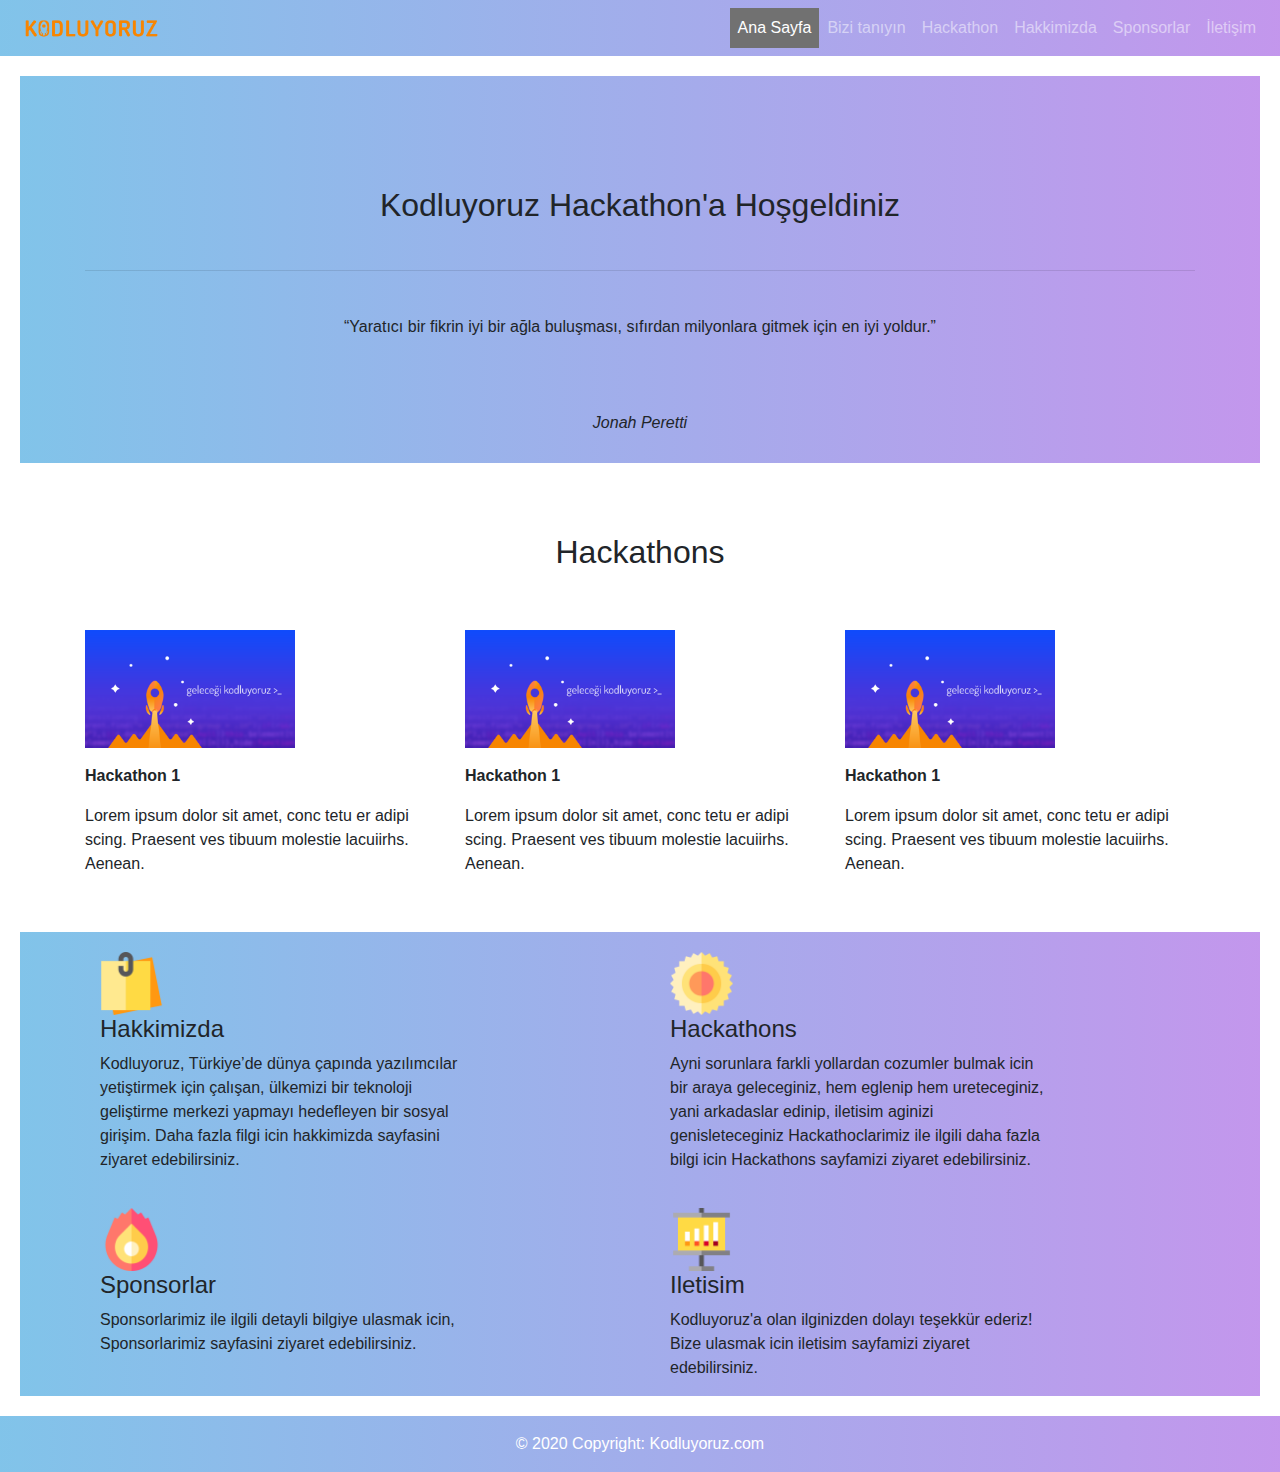
<file: Kappa/anasayfa.html>
<!DOCTYPE html>
<html lang="en">

<head>
    <meta charset="UTF-8">
    <meta name="viewport" content="width=device-width, initial-scale=1">

    <link rel="stylesheet" href="https://stackpath.bootstrapcdn.com/bootstrap/4.3.1/css/bootstrap.min.css"
        integrity="sha384-ggOyR0iXCbMQv3Xipma34MD+dH/1fQ784/j6cY/iJTQUOhcWr7x9JvoRxT2MZw1T" crossorigin="anonymous">
    <link rel="stylesheet" href="assets/css/style.css">
    <link rel="stylesheet" href="assets/css/index.css">
    <title>Anasayfa</title>

</head>

<body>

    <nav class="navbar navbar-expand-md navbar-dark headerBg">
        <a href="anasayfa.html">
            <img src="./assets/img/logo-one.png" class="img-fluid" style="width:150px" alt="Responsive image">
        </a>
        <button type="button" class="navbar-toggler" data-toggle="collapse" data-target="#navbarCollapse">
            <span class="navbar-toggler-icon"></span>
        </button>

        <div class="collapse navbar-collapse" id="navbarCollapse">
            <div class="navbar-nav ml-auto">
                <a href="anasayfa.html" class="nav-item nav-link active">Ana Sayfa</a>
                <a href="biziTaniyin.html" class="nav-item nav-link">Bizi tanıyın</a>
                <a href="hackathon.html" class="nav-item nav-link">Hackathon</a>
                <a href="hakkimizda.html" class="nav-item nav-link">Hakkimizda</a>
                <a href="sponsor.html" class="nav-item nav-link " >Sponsorlar</a>
                <a href="iletisim.html" class="nav-item nav-link " >İletişim</a>

            </div>

        </div>
    </nav>


    <section class="sectionBg">

        <div class="container text-center">
            <br>
            <h2>Kodluyoruz Hackathon'a Hoşgeldiniz</h2>
            <hr />
            <p>“Yaratıcı bir fikrin iyi bir ağla buluşması, sıfırdan milyonlara gitmek için en iyi yoldur.”</p>
            <p><em>Jonah Peretti</em></p>
        </div>
    </section>

    <section class="news-box">
        <div class="container"> 
            <div class="row">
       <div class="container text-center">
							<h2>Hackathons</h2>
						</div>
                <div class="col-lg-4 col-md-4 col-sm-12">
                    <div class="newsBox">
                        <div class="thumbnail">
                            <figure><img src="assets/img/first.png" class="img-style" alt=""></figure>
                            <div class="caption maxheight2">
                            <div class="box_inner">
                                        <div class="box">
                                            <p class="title"><strong>Hackathon 1</strong></p>
                                            <p>Lorem ipsum dolor sit amet, conc tetu er adipi scing. Praesent ves tibuum molestie lacuiirhs. Aenean.</p>
                                        </div>
                                       
                                </div>
                            </div>
                        </div>
                    </div>
                </div>
                <div class="col-lg-4 col-md-4 col-sm-12">
                    <div class="newsBox">
                        <div class="thumbnail">
                            <figure><img src="assets/img/first.png" class="img-style" alt=""></figure>
                            <div class="caption maxheight2">
                            <div class="box_inner">
                                        <div class="box">
                                            <p class="title"><strong>Hackathon 1</strong></p>
                                            <p>Lorem ipsum dolor sit amet, conc tetu er adipi scing. Praesent ves tibuum molestie lacuiirhs. Aenean.</p>
                                        </div>
                                        
                                </div>
                            </div>
                        </div>
                    </div>
                </div>
                <div class="col-lg-4 col-md-4 col-sm-12">
                    <div class="newsBox">
                        <div class="thumbnail">
                            <figure><img src="assets/img/first.png"  class="img-style"alt=""></figure>
                            <div class="caption maxheight2">
                           <div class="box_inner">
                                        <div class="box">
                                            <p class="title"><strong>Hackathon 1</strong></p>
                                            <p>Lorem ipsum dolor sit amet, conc tetu er adipi scing. Praesent ves tibuum molestie lacuiirhs. Aenean.</p>
                                        </div>
                                       
                                </div>
                            </div>
                        </div>
                    </div>
                </div>
            </div>
        </div>
    </section>



    <section class="features infoBg spacing">
        <div class="container">

            <div class="row">
                <div class="col-md-6">
                    <div class="featuresPro">
                        <div class="col-md-3 col-sm-3 col-xs-3 text-left">
                            <img src="./assets/img/notes.png" class="img-style">
                        </div>
                        <div class="col-md-9 col-sm-9 col-xs-9">
                            <!--features 1-->
                            <h4>Hakkimizda</h4>
                            <p>Kodluyoruz, Türkiye’de dünya çapında yazılımcılar yetiştirmek için çalışan, ülkemizi bir
                                teknoloji geliştirme merkezi yapmayı hedefleyen bir sosyal girişim.
                                Daha fazla filgi icin hakkimizda sayfasini ziyaret edebilirsiniz.
                            </p>
                            <!--features 1 end-->
                        </div>
                    </div>
                    <div class="featuresPro">
                        <div class="col-md-3 col-sm-3 col-xs-3 text-left"><img src="./assets/img/heat.png"
                                class="img-style"></div>
                        <div class="col-md-9 col-sm-9 col-xs-9">
                            <!--features 2-->
                            <h4>Sponsorlar</h4>
                            <p>Sponsorlarimiz ile ilgili detayli bilgiye ulasmak icin, Sponsorlarimiz sayfasini ziyaret
                                edebilirsiniz.</p>
                            <!--features 2 end-->
                        </div>
                    </div>
                </div>
                <div class="col-md-6">
                    <div class="featuresPro">
                        <div class="col-md-3 col-sm-3 col-xs-3 text-left"><img src="./assets/img/sun.png"
                                class="img-style"></div>
                        <div class="col-md-9 col-sm-9 col-xs-9">
                            <!--features 3-->
                            <h4>Hackathons</h4>
                            <p>Ayni sorunlara farkli yollardan cozumler bulmak icin bir araya geleceginiz, hem eglenip
                                hem ureteceginiz, yani arkadaslar edinip, iletisim aginizi genisleteceginiz
                                Hackathoclarimiz ile ilgili daha fazla bilgi icin
                                Hackathons sayfamizi ziyaret edebilirsiniz.
                            </p>
                            <!--features 3 end-->
                        </div>
                    </div>
                    <div class="featuresPro">
                        <div class="col-md-3 col-sm-3 col-xs-3 text-left"><img src="./assets/img/screen.png"
                                class="img-style"></div>
                        <div class="col-md-9 col-sm-9 col-xs-9">
                            <!--features 4-->
                            <h4>Iletisim</h4>
                            <p>Kodluyoruz'a olan ilginizden dolayı teşekkür ederiz! Bize ulasmak icin iletisim sayfamizi
                                ziyaret edebilirsiniz.</p>
                            <!--features 4 end-->
                        </div>
                    </div>
                </div>
            </div>
        </div>

    </section>

    <!--Scripts-->
    <script src="http://ajax.googleapis.com/ajax/libs/jquery/1.10.2/jquery.min.js"></script>
    <script src="http://netdna.bootstrapcdn.com/bootstrap/3.0.0/js/bootstrap.min.js"></script>


</body>

<div class="text-center p-3 headerBg">
     
    <a class="text-white"> © 2020 Copyright: Kodluyoruz.com</a>
  </div>

</html>
</file>
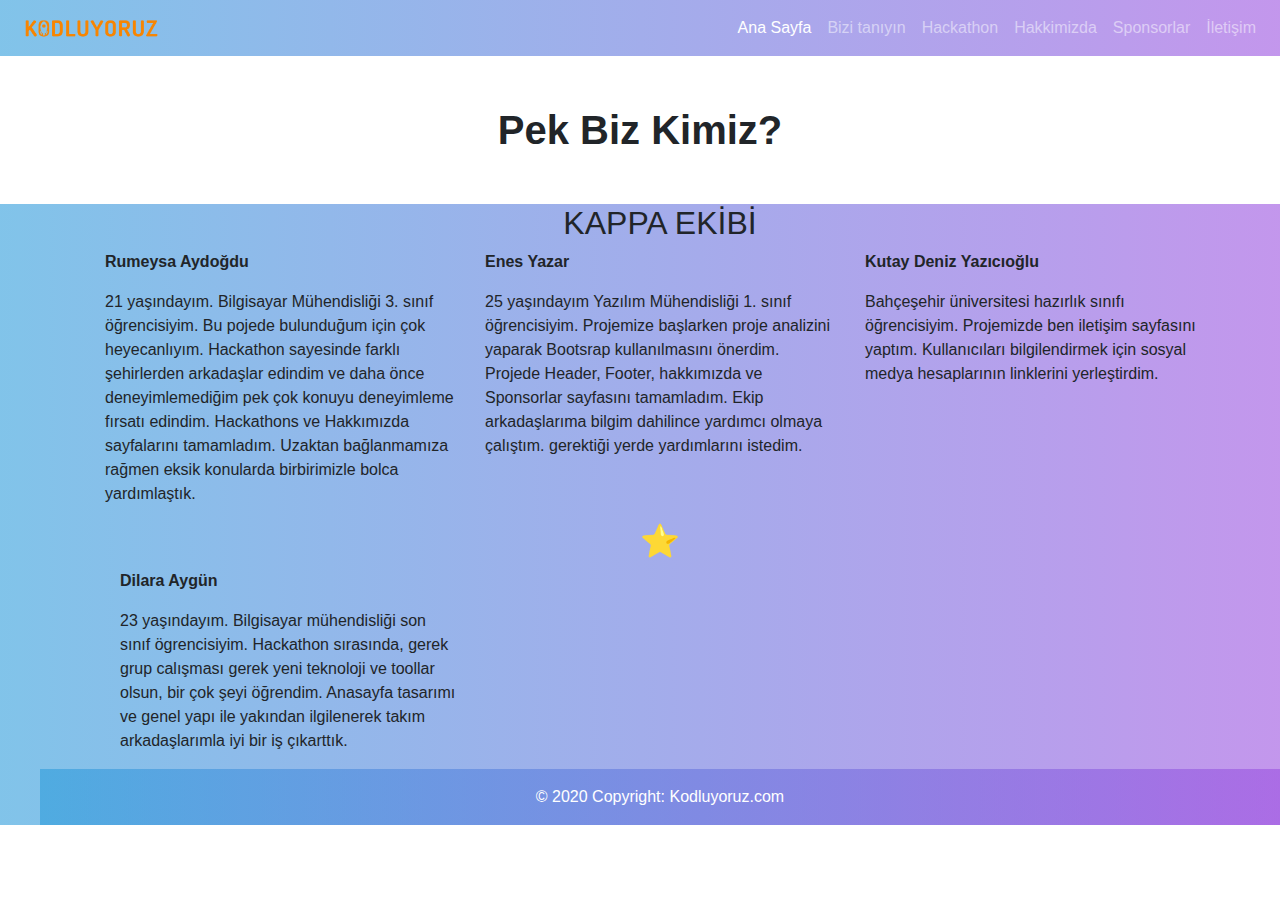
<file: Kappa/biziTaniyin.html>
<!DOCTYPE html>
<html lang="en">
    <head>
        <meta charset="UTF-8">
        <meta name="viewport" content="width=device-width, initial-scale=1">

        <link rel="stylesheet" href="https://stackpath.bootstrapcdn.com/bootstrap/4.3.1/css/bootstrap.min.css" integrity="sha384-ggOyR0iXCbMQv3Xipma34MD+dH/1fQ784/j6cY/iJTQUOhcWr7x9JvoRxT2MZw1T" crossorigin="anonymous">
        <link rel="stylesheet" href="assets/css/style.css">
        <title>Anasayfa</title>
        <style>

h1{
          font-weight: bold;
          text-align: center;
          margin-bottom: 50px;
          margin-top: 50px;
          }

.sss{
    background: linear-gradient(90deg,rgba(45,156,219,.6),rgba(155,81,224,.6));
}

        </style>
    </head>
    <body>
        
        <nav class="navbar navbar-expand-md navbar-dark headerBg">
            <a href="anasayfa.html">
            <img src="./assets/img/logo-one.png" class="img-fluid" style="width:150px" alt="Responsive image" >
        </a>
            <button type="button" class="navbar-toggler" data-toggle="collapse" data-target="#navbarCollapse">
                <span class="navbar-toggler-icon"></span>
            </button>
        
            <div class="collapse navbar-collapse" id="navbarCollapse">
                <div class="navbar-nav ml-auto">
                    <a href="anasayfa.html" class="nav-item nav-link active">Ana Sayfa</a>
                    <a href="biziTaniyin.html" class="nav-item nav-link">Bizi tanıyın</a>
                    <a href="hackathon.html" class="nav-item nav-link">Hackathon</a>
                    <a href="hakkimizda.html" class="nav-item nav-link">Hakkimizda</a>
                    <a href="sponsor.html" class="nav-item nav-link " >Sponsorlar</a>
                    <a href="iletisim.html" class="nav-item nav-link " >İletişim</a>
                    
                </div>
                
            </div>
        </nav>	
        <div>
            <h1>Pek Biz Kimiz?</h1>
            <ul class="sss">
                
            <div class="bilgi">
                <section class="news-box">
                    <div class="container"> 
                        <div class="row">
                   <div class="container text-center">
                                        <h2>KAPPA EKİBİ</h2>
                                    </div>
                            <div class="col-lg-4 col-md-4 col-sm-12">
                                <div class="newsBox">
                                    <div class="thumbnail">
                                        <div class="caption maxheight2">
                                        <div class="box_inner">
                                                    <div class="box">
                                                        <p class="title"><strong>Rumeysa Aydoğdu</strong></p>
                                                        <p>21 yaşındayım. Bilgisayar Mühendisliği 3. sınıf öğrencisiyim. Bu pojede bulunduğum için çok heyecanlıyım. Hackathon sayesinde farklı şehirlerden arkadaşlar edindim ve daha önce deneyimlemediğim pek çok konuyu deneyimleme fırsatı edindim. Hackathons ve Hakkımızda sayfalarını tamamladım. Uzaktan bağlanmamıza rağmen eksik konularda birbirimizle bolca yardımlaştık. </p>
                                                    </div>
                                                   
                                            </div>
                                        </div>
                                    </div>
                                </div>
                            </div>

                            <div class="col-lg-4 col-md-4 col-sm-12">
                                <div class="newsBox">
                                    <div class="thumbnail">
                                        <div class="caption maxheight2">
                                        <div class="box_inner">
                                                    <div class="box">
                                                        <p class="title"><strong>Enes Yazar</strong></p>
                                                        <p>25 yaşındayım  Yazılım Mühendisliği 1. sınıf öğrencisiyim. Projemize başlarken proje analizini yaparak Bootsrap kullanılmasını önerdim. Projede Header, Footer, hakkımızda ve Sponsorlar sayfasını tamamladım. Ekip arkadaşlarıma bilgim dahilince yardımcı olmaya çalıştım. gerektiği yerde yardımlarını istedim.</p>
                                                        </div>
                                                    </div>
                                                </div>
                                            </div>
                                        </div>
                                    </div>

                            <div class="col-lg-4 col-md-4 col-sm-12">
                                <div class="newsBox">
                                    <div class="thumbnail">
                                        <div class="caption maxheight2">
                                        <div class="box_inner">
                                                    <div class="box">
                                                        <p class="title"><strong>Kutay Deniz Yazıcıoğlu</strong></p>
                                                        <p>Bahçeşehir üniversitesi hazırlık sınıfı öğrencisiyim. Projemizde ben iletişim sayfasını yaptım. Kullanıcıları bilgilendirmek için sosyal medya hesaplarının linklerini yerleştirdim.</p>
                                                    </div>    
                                            </div>
                                        </div>
                                    </div>
                                </div>



                            </div>
                        </div>
                    </div>
                </section>

                <section class="news-box">
                    <div class="container"> 
                        <div class="row">
                   <div class="container text-center">
                                        <h2>⭐</h2>
                                    </div>
 

                            </div>
                            <div class="col-lg-4 col-md-4 col-sm-12">
                                <div class="newsBox">
                                    <div class="thumbnail">

                                        <div class="caption maxheight2">
                                        <div class="box_inner">
                                                    <div class="box">
                                                        <p class="title"><strong>Dilara Aygün</strong></p>
                                                    <p>23 yaşındayım. Bilgisayar mühendisliği son sınıf ögrencisiyim. Hackathon sırasında, gerek grup calışması gerek yeni teknoloji ve toollar olsun, bir çok şeyi öğrendim. Anasayfa tasarımı ve genel yapı ile yakından ilgilenerek takım arkadaşlarımla iyi bir iş çıkarttık.</p>
                                                    </div>
                                                    
                                            </div>
                                        </div>
                                    </div>
                                </div>
                            </div>

                        </div>
                    </div>
                </section>

            

        <script src="http://ajax.googleapis.com/ajax/libs/jquery/1.10.2/jquery.min.js"></script>
        <script src="http://netdna.bootstrapcdn.com/bootstrap/3.0.0/js/bootstrap.min.js"></script>

    </body>

    <div class="text-center p-3 headerBg">
     
        <a class="text-white"> © 2020 Copyright: Kodluyoruz.com</a>
      </div>
</html>
</file>
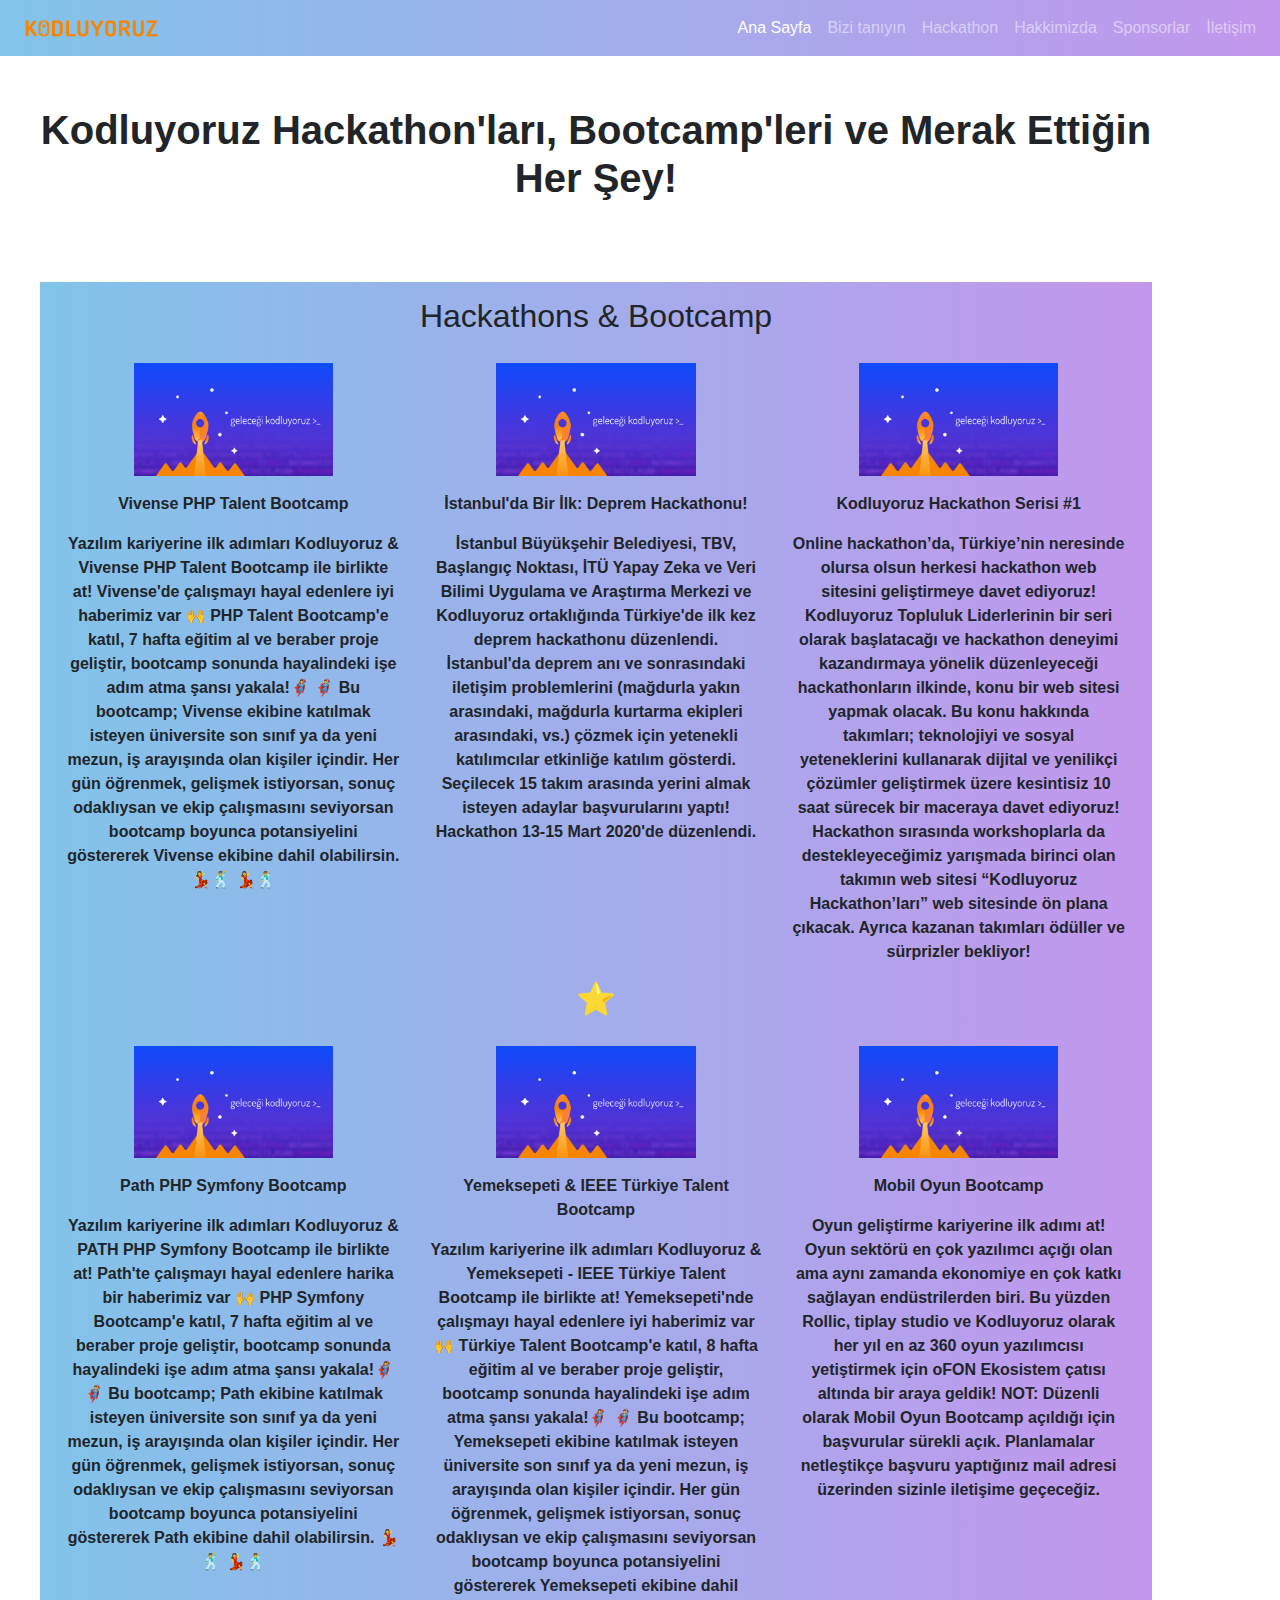
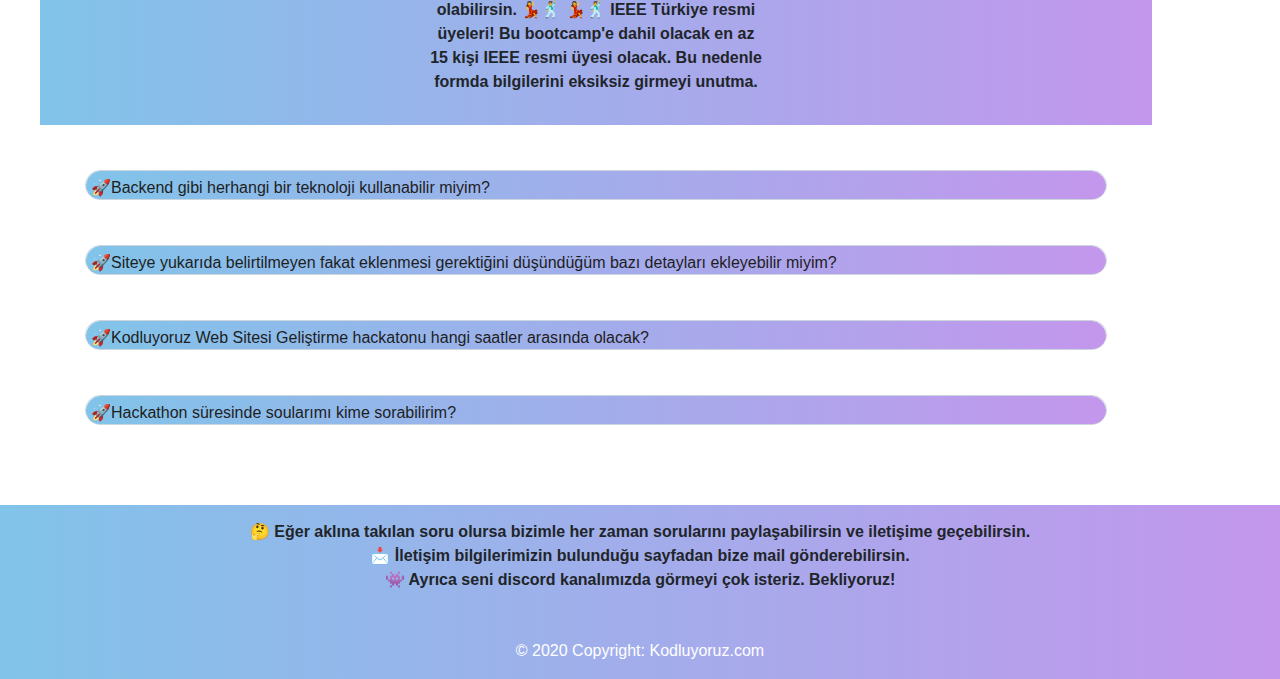
<file: Kappa/hackathon.html>
<!DOCTYPE html>
<html lang="en">
    <head>
        <meta charset="UTF-8">
        <meta name="viewport" content="width=device-width, initial-scale=1">

        <link rel="stylesheet" href="https://stackpath.bootstrapcdn.com/bootstrap/4.3.1/css/bootstrap.min.css" integrity="sha384-ggOyR0iXCbMQv3Xipma34MD+dH/1fQ784/j6cY/iJTQUOhcWr7x9JvoRxT2MZw1T" crossorigin="anonymous">
        <link rel="stylesheet" href="assets/css/style.css">
        <title>Anasayfa</title>

        <style>
            h1{
            font-weight: bold;
            text-align: center;
            margin-bottom: 50px;
            margin-top: 50px;
            }
            ul.sss{
            width:90%;  
            }
           
            ul.sss li {
            height: 30px;
            overflow: hidden;
            margin: 45px;
            border: 1px solid #ccd6dc;
            transition: height ease-in-out 600ms;
            list-style-type: none;
            border-radius: 20px;
            } 
            ul.sss a {
            display: block;
            height: 40px;
            padding:5px 5px 0 5px;  
            font-size:100%;
            color: #1e1e1e;
            text-decoration: none;
            background: linear-gradient(90deg,rgba(45,156,219,.6),rgba(155,81,224,.6));
            border-radius: 15px;
            }
            ul.sss li:hover {
               height:150px;
            }
      
           ul.sss li:hover a {
              font-weight: bold;
              color:black;
           }
            .bilgi{
               font-weight: bold;
               padding: 15px 12px;
               text-align: center;
               margin-top: 80px;
               background: linear-gradient(90deg,rgba(45,156,219,.6),rgba(155,81,224,.6));
           }
      
         </style>
    </head>
    <body>
        
        <nav class="navbar navbar-expand-md navbar-dark headerBg">
            <a href="anasayfa.html">
            <img src="./assets/img/logo-one.png" class="img-fluid" style="width:150px" alt="Responsive image" >
        </a>
            <button type="button" class="navbar-toggler" data-toggle="collapse" data-target="#navbarCollapse">
                <span class="navbar-toggler-icon"></span>
            </button>
        
            <div class="collapse navbar-collapse" id="navbarCollapse">
                <div class="navbar-nav ml-auto">
                    <a href="anasayfa.html" class="nav-item nav-link active">Ana Sayfa</a>
                    <a href="biziTaniyin.html" class="nav-item nav-link">Bizi tanıyın</a>
                    <a href="hackathon.html" class="nav-item nav-link">Hackathon</a>
                    <a href="hakkimizda.html" class="nav-item nav-link">Hakkimizda</a>
                    <a href="sponsor.html" class="nav-item nav-link " >Sponsorlar</a>
                    <a href="iletisim.html" class="nav-item nav-link " >İletişim</a>
                </div>
                
            </div>
        </nav>	
        <div>
            <ul class="sss">
                <h1>Kodluyoruz Hackathon'ları, Bootcamp'leri ve Merak Ettiğin Her Şey!</h1>
            <div class="bilgi">
                <section class="news-box">
                    <div class="container"> 
                        <div class="row">
                   <div class="container text-center">
                                        <h2>Hackathons & Bootcamp</h2>
                                    </div>
                            <div class="col-lg-4 col-md-4 col-sm-12">
                                <div class="newsBox">
                                    <div class="thumbnail">
                                        <figure><img src="assets/img/first.png" class="img-style" alt=""></figure>
                                        <div class="caption maxheight2">
                                        <div class="box_inner">
                                                    <div class="box">
                                                        <p class="title"><strong>Vivense PHP Talent Bootcamp</strong></p>
                                                        <p>Yazılım kariyerine ilk adımları Kodluyoruz & Vivense PHP Talent Bootcamp ile birlikte at!

                                                            Vivense'de çalışmayı hayal edenlere iyi haberimiz var 🙌 PHP Talent Bootcamp'e katıl, 7 hafta eğitim al ve beraber proje geliştir, bootcamp sonunda hayalindeki işe adım atma şansı yakala!🦸‍♀️ 🦸‍♂️
                                                            
                                                            Bu bootcamp; Vivense ekibine katılmak isteyen üniversite son sınıf ya da yeni mezun, iş arayışında olan kişiler içindir. Her gün öğrenmek, gelişmek istiyorsan, sonuç odaklıysan ve ekip çalışmasını seviyorsan bootcamp boyunca potansiyelini göstererek Vivense ekibine dahil olabilirsin. 💃🕺 💃🕺</p>
                                                    </div>
                                                   
                                            </div>
                                        </div>
                                    </div>
                                </div>
                            </div>
                            <div class="col-lg-4 col-md-4 col-sm-12">
                                <div class="newsBox">
                                    <div class="thumbnail">
                                        <figure><img src=assets/img/first.png class="img-style" alt=""></figure>
                                        <div class="caption maxheight2">
                                        <div class="box_inner">
                                                    <div class="box">
                                                        <p class="title"><strong>İstanbul'da Bir İlk: Deprem Hackathonu!</strong></p>
                                                        <p>İstanbul Büyükşehir Belediyesi, TBV, Başlangıç Noktası, İTÜ Yapay Zeka ve Veri Bilimi Uygulama ve Araştırma Merkezi ve Kodluyoruz ortaklığında Türkiye'de ilk kez deprem hackathonu düzenlendi. İstanbul'da deprem anı ve sonrasındaki iletişim problemlerini (mağdurla yakın arasındaki, mağdurla kurtarma ekipleri arasındaki, vs.) çözmek için yetenekli katılımcılar etkinliğe katılım gösterdi. Seçilecek 15 takım arasında yerini almak isteyen adaylar başvurularını yaptı! Hackathon 13-15 Mart 2020'de düzenlendi.</p>
                                                    </div>
                                                    
                                            </div>
                                        </div>
                                    </div>
                                </div>
                            </div>
                            <div class="col-lg-4 col-md-4 col-sm-12">
                                <div class="newsBox">
                                    <div class="thumbnail">
                                        <figure><img src="assets/img/first.png"  class="img-style"alt=""></figure>
                                        <div class="caption maxheight2">
                                       <div class="box_inner">
                                                    <div class="box">
                                                        <p class="title"><strong>Kodluyoruz Hackathon Serisi #1</strong></p>
                                                        <p>Online hackathon’da, Türkiye’nin neresinde olursa olsun herkesi hackathon web sitesini geliştirmeye davet ediyoruz!

                                                            Kodluyoruz Topluluk Liderlerinin bir seri olarak başlatacağı ve hackathon deneyimi kazandırmaya yönelik düzenleyeceği hackathonların ilkinde, konu bir web sitesi yapmak olacak. Bu konu hakkında takımları; teknolojiyi ve sosyal yeteneklerini kullanarak dijital ve yenilikçi çözümler geliştirmek üzere kesintisiz 10 saat sürecek bir maceraya davet ediyoruz!
                                                            
                                                            Hackathon sırasında workshoplarla da destekleyeceğimiz yarışmada birinci olan takımın web sitesi “Kodluyoruz Hackathon’ları” web sitesinde ön plana çıkacak.
                                                            
                                                            Ayrıca kazanan takımları ödüller ve sürprizler bekliyor!</p>
                                                    </div>
                                                   
                                            </div>
                                        </div>
                                    </div>
                                </div>
                            </div>
                        </div>
                    </div>
                </section>

                <section class="news-box">
                    <div class="container"> 
                        <div class="row">
                   <div class="container text-center">
                                        <h2>⭐</h2>
                                    </div>
                            <div class="col-lg-4 col-md-4 col-sm-12">
                                <div class="newsBox">
                                    <div class="thumbnail">
                                        <figure><img src="assets/img/first.png" class="img-style" alt=""></figure>
                                        <div class="caption maxheight2">
                                        <div class="box_inner">
                                                    <div class="box">
                                                        <p class="title"><strong>Path PHP Symfony Bootcamp</strong></p>
                                                        <p>Yazılım kariyerine ilk adımları Kodluyoruz & PATH PHP Symfony Bootcamp ile birlikte at!

                                                            Path'te çalışmayı hayal edenlere harika bir haberimiz var 🙌 PHP Symfony Bootcamp'e katıl, 7 hafta eğitim al ve beraber proje geliştir, bootcamp sonunda hayalindeki işe adım atma şansı yakala!🦸‍♀️ 🦸‍♂️
                                                            
                                                            
                                                            Bu bootcamp; Path ekibine katılmak isteyen üniversite son sınıf ya da yeni mezun, iş arayışında olan kişiler içindir. Her gün öğrenmek, gelişmek istiyorsan, sonuç odaklıysan ve ekip çalışmasını seviyorsan bootcamp boyunca potansiyelini göstererek Path ekibine dahil olabilirsin. 💃🕺 💃🕺</p>
                                                    </div>
                                                   
                                            </div>
                                        </div>
                                    </div>
                                </div>
                            </div>
                            <div class="col-lg-4 col-md-4 col-sm-12">
                                <div class="newsBox">
                                    <div class="thumbnail">
                                        <figure><img src="assets/img/first.png" class="img-style" alt=""></figure>
                                        <div class="caption maxheight2">
                                        <div class="box_inner">
                                                    <div class="box">
                                                        <p class="title"><strong>Yemeksepeti & IEEE Türkiye Talent Bootcamp</strong></p>
                                                        <p>Yazılım kariyerine ilk adımları Kodluyoruz & Yemeksepeti - IEEE Türkiye Talent Bootcamp ile birlikte at!

                                                            Yemeksepeti'nde çalışmayı hayal edenlere iyi haberimiz var 🙌 Türkiye Talent Bootcamp'e katıl, 8 hafta eğitim al ve beraber proje geliştir, bootcamp sonunda hayalindeki işe adım atma şansı yakala!🦸‍♀️ 🦸‍♂️
                                                            
                                                            Bu bootcamp; Yemeksepeti ekibine katılmak isteyen üniversite son sınıf ya da yeni mezun, iş arayışında olan kişiler içindir. Her gün öğrenmek, gelişmek istiyorsan, sonuç odaklıysan ve ekip çalışmasını seviyorsan bootcamp boyunca potansiyelini göstererek Yemeksepeti ekibine dahil olabilirsin. 💃🕺 💃🕺
                                                            
                                                            
                                                            IEEE Türkiye resmi üyeleri! Bu bootcamp'e dahil olacak en az 15 kişi IEEE resmi üyesi olacak. Bu nedenle formda bilgilerini eksiksiz girmeyi unutma.</p>
                                                    </div>
                                                    
                                            </div>
                                        </div>
                                    </div>
                                </div>
                            </div>
                            <div class="col-lg-4 col-md-4 col-sm-12">
                                <div class="newsBox">
                                    <div class="thumbnail">
                                        <figure><img src="assets/img/first.png"  class="img-style"alt=""></figure>
                                        <div class="caption maxheight2">
                                       <div class="box_inner">
                                                    <div class="box">
                                                        <p class="title"><strong>Mobil Oyun Bootcamp</strong></p>
                                                        <p>Oyun geliştirme kariyerine ilk adımı at!


                                                            Oyun sektörü en çok yazılımcı açığı olan ama aynı zamanda ekonomiye en çok katkı sağlayan endüstrilerden biri. Bu yüzden Rollic, tiplay studio ve Kodluyoruz olarak her yıl en az 360 oyun yazılımcısı yetiştirmek için oFON Ekosistem çatısı altında bir araya geldik!
                                                            
                                                            NOT: Düzenli olarak Mobil Oyun Bootcamp açıldığı için başvurular sürekli açık. Planlamalar netleştikçe başvuru yaptığınız mail adresi üzerinden sizinle iletişime geçeceğiz.</p>
                                                    </div>
                                                   
                                            </div>
                                        </div>
                                    </div>
                                </div>
                            </div>
                        </div>
                    </div>
                </section>

                


            </div>
                <li>
                    <a id="mar" href="#">&#128640;Backend gibi herhangi bir teknoloji kullanabilir miyim?</a>
                    Evet. Her bir takım için backend veya herhangi bir teknoloji kullanmaları tamamen serbest olup puanlamada ek olarak avantaj sağlayacağından emin olabilirsiniz. Fakat backend veya web frameworklerinin olmaması takımınızı bu etkinlikte elemez.
                </li>
                <li>
                    <a id="mar" href="#">&#128640;Siteye yukarıda belirtilmeyen fakat eklenmesi gerektiğini düşündüğüm bazı detayları ekleyebilir miyim?</a>
                    Tabii ki. Kodluyoruz Hackathon tamamen yeni fikirlere ve ayrıcalıklara özen gösteren ve herkesin aklında olanları kodlara dökmek için tamamen serbest olduğu bir etkinliktir.
                </li>
                <li>
                    <a id="mar" href="#">&#128640;Kodluyoruz Web Sitesi Geliştirme hackatonu hangi saatler arasında olacak?</a>
                    Hackathon 10.00 ile 20.00 arasında düzenlenecek.
                </li>
                <li>
                    <a id="mar" href="#">&#128640;Hackathon süresinde soularımı kime sorabilirim?</a>
                    Discord kanalında @mentor etiketiyle sorularınızı bize iletebilirsiniz.
                </li>
        </div>
  
        <div class="bilgi">
            <p>&#129300; Eğer aklına takılan soru olursa bizimle her zaman sorularını paylaşabilirsin ve iletişime geçebilirsin.</br>&#128233; İletişim bilgilerimizin bulunduğu sayfadan bize mail gönderebilirsin.</br>&#128126; Ayrıca seni discord kanalımızda görmeyi çok isteriz. Bekliyoruz!</p>
        </div>

        <script src="http://ajax.googleapis.com/ajax/libs/jquery/1.10.2/jquery.min.js"></script>
        <script src="http://netdna.bootstrapcdn.com/bootstrap/3.0.0/js/bootstrap.min.js"></script>

    </body>

    <div class="text-center p-3 headerBg">
     
        <a class="text-white"> © 2020 Copyright: Kodluyoruz.com</a>
      </div>
      
</html>
</file>
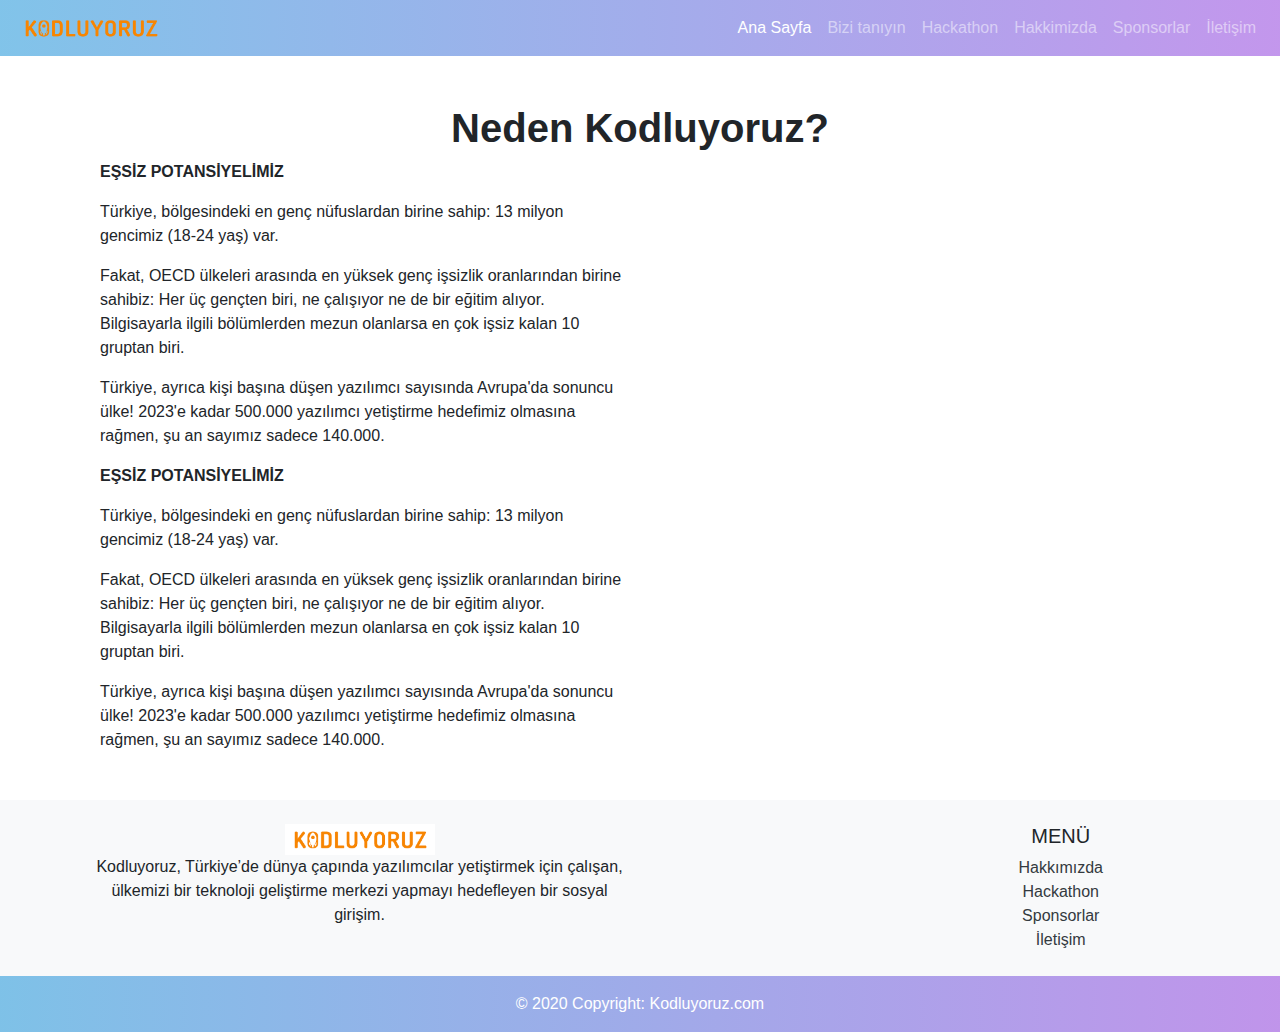
<file: Kappa/hakkimizda2.html>
<!DOCTYPE html>
<html lang="en">
    <head>
        <meta charset="UTF-8">
        <meta name="viewport" content="width=device-width, initial-scale=1">
        <link rel="stylesheet" href="https://stackpath.bootstrapcdn.com/bootstrap/4.3.1/css/bootstrap.min.css" integrity="sha384-ggOyR0iXCbMQv3Xipma34MD+dH/1fQ784/j6cY/iJTQUOhcWr7x9JvoRxT2MZw1T" crossorigin="anonymous">
        <link rel="stylesheet" href="assets/css/style.css">
        <title>Hakkımızda</title>
    </head>
    <body>
        
      <nav class="navbar navbar-expand-md navbar-dark headerBg">
            <a href="anasayfa.html">
            <img src="./assets/img/logo-one.png" class="img-fluid" style="width:150px" alt="Responsive image" >
        </a>
            <button type="button" class="navbar-toggler" data-toggle="collapse" data-target="#navbarCollapse">
                <span class="navbar-toggler-icon"></span>
            </button>
        
            <div class="collapse navbar-collapse" id="navbarCollapse">
                <div class="navbar-nav ml-auto">
                  <a href="anasayfa.html" class="nav-item nav-link active">Ana Sayfa</a>
                  <a href="biziTaniyin.html" class="nav-item nav-link">Bizi tanıyın</a>
                  <a href="hackathon.html" class="nav-item nav-link">Hackathon</a>
                  <a href="hakkimizda.html" class="nav-item nav-link">Hakkimizda</a>
                  <a href="sponsor.html" class="nav-item nav-link " >Sponsorlar</a>
                  <a href="iletisim.html" class="nav-item nav-link " >İletişim</a>
                </div>
                
            </div>
        </nav>	


        <div class="container">

        <h1 class="text-center font-weight-bold mt-5"> Neden Kodluyoruz?</h1>
              <div class="col-xs-6">
                  <div class="features">
                      <div class="col-md-3 col-sm-3 col-xs-3" >
                          <p class="font-weight-bold">EŞSİZ POTANSİYELİMİZ</p>
                      </div>
                  </div>
                  <div class="features">
                    <div class="col-md-6" >
                        <p>Türkiye, bölgesindeki en genç nüfuslardan birine sahip: 13 milyon gencimiz (18-24 yaş) var.
                        </p>
                    </div>
                </div>
                  <div class="features">
                    <div class="col-md-6" >
                        <p>Fakat, OECD ülkeleri arasında en yüksek genç işsizlik oranlarından birine sahibiz: Her üç gençten biri, ne çalışıyor ne de bir eğitim alıyor. Bilgisayarla ilgili bölümlerden mezun olanlarsa en çok işsiz kalan 10 gruptan biri.
                        </p>
                    </div>
                </div>
                <div class="features">
                    <div class="col-md-6" >
                        <p>Türkiye, ayrıca kişi başına düşen yazılımcı sayısında Avrupa'da sonuncu ülke! 2023'e kadar 500.000 yazılımcı yetiştirme hedefimiz olmasına rağmen, şu an sayımız sadece 140.000.
                        </p>
                    </div>
                    

                
              </div>
        </div>
        <div class="col-xs-6">
            <div class="features">
                <div class="col-md-3 col-sm-3 col-xs-3" >
                    <p class="font-weight-bold">EŞSİZ POTANSİYELİMİZ</p>
                </div>
            </div>
            <div class="features">
              <div class="col-md-6" >
                  <p>Türkiye, bölgesindeki en genç nüfuslardan birine sahip: 13 milyon gencimiz (18-24 yaş) var.
                  </p>
              </div>
          </div>
            <div class="features">
              <div class="col-md-6" >
                  <p>Fakat, OECD ülkeleri arasında en yüksek genç işsizlik oranlarından birine sahibiz: Her üç gençten biri, ne çalışıyor ne de bir eğitim alıyor. Bilgisayarla ilgili bölümlerden mezun olanlarsa en çok işsiz kalan 10 gruptan biri.
                  </p>
              </div>
          </div>
          <div class="features">
              <div class="col-md-6" >
                  <p>Türkiye, ayrıca kişi başına düşen yazılımcı sayısında Avrupa'da sonuncu ülke! 2023'e kadar 500.000 yazılımcı yetiştirme hedefimiz olmasına rağmen, şu an sayımız sadece 140.000.
                  </p>
              </div>
              

             

            
            </div>

          
        </div>
  </div>
        
</div>





<footer class="bg-light text-center text-lg-start ">
   
    <div class="container p-4 mt-5">
     
      <div class="row">
      
        <div class="col-lg-6 col-md-12 mb-4 mb-md-0">
            <img src="./assets/img/logo.png" class="img-fluid" style="width:150px" alt="Responsive image" >

  
          <p>
            Kodluyoruz, Türkiye’de dünya çapında yazılımcılar yetiştirmek için çalışan, ülkemizi bir teknoloji geliştirme merkezi yapmayı hedefleyen bir sosyal girişim.

        </p>
        </div>
        <!--Grid column-->
  
        <!--Grid column-->
        <div class="col-lg-3 col-md-6 mb-4 mb-md-0 ">
          <h5 class="text-uppercase"></h5>
  
          <ul class="list-unstyled mb-0">
            <li>
              <a href="#!" class="text-dark"></a>
            </li>
            <li>
              <a href="#!" class="text-dark"></a>
            </li>
            <li>
              <a href="#!" class="text-dark"></a>
            </li>
            <li>
              <a href="#!" class="text-dark"></a>
            </li>
          </ul>
        </div>
        
  
   
        <div class="col-lg-3 col-md-6 mb-4 mb-md-0 ">
            <h5 class="text-uppercase">MENÜ</h5>
    
            <ul class="list-unstyled mb-0">
              <li>
                <a href="hakkimizda.html" class="text-dark">Hakkımızda</a>
              </li>
              <li>
                <a href="hackathon.html" class="text-dark">Hackathon</a>
              </li>
              <li>
                <a href="sponsor.html" class="text-dark">Sponsorlar</a>
              </li>
              <li>
                <a href="iletisim.html"class="text-dark">İletişim</a>
              </li>
            </ul>
          </div> 
    
      </div>

    </div>
   
    <div class="text-center p-3 headerBg">
     
      <a class="text-white"> © 2020 Copyright: Kodluyoruz.com</a>
    </div>
   
  </footer>






      
  <script src="http://ajax.googleapis.com/ajax/libs/jquery/1.10.2/jquery.min.js"></script>
  <script src="http://netdna.bootstrapcdn.com/bootstrap/3.0.0/js/bootstrap.min.js"></script>
    </body>


 

</html>
</file>
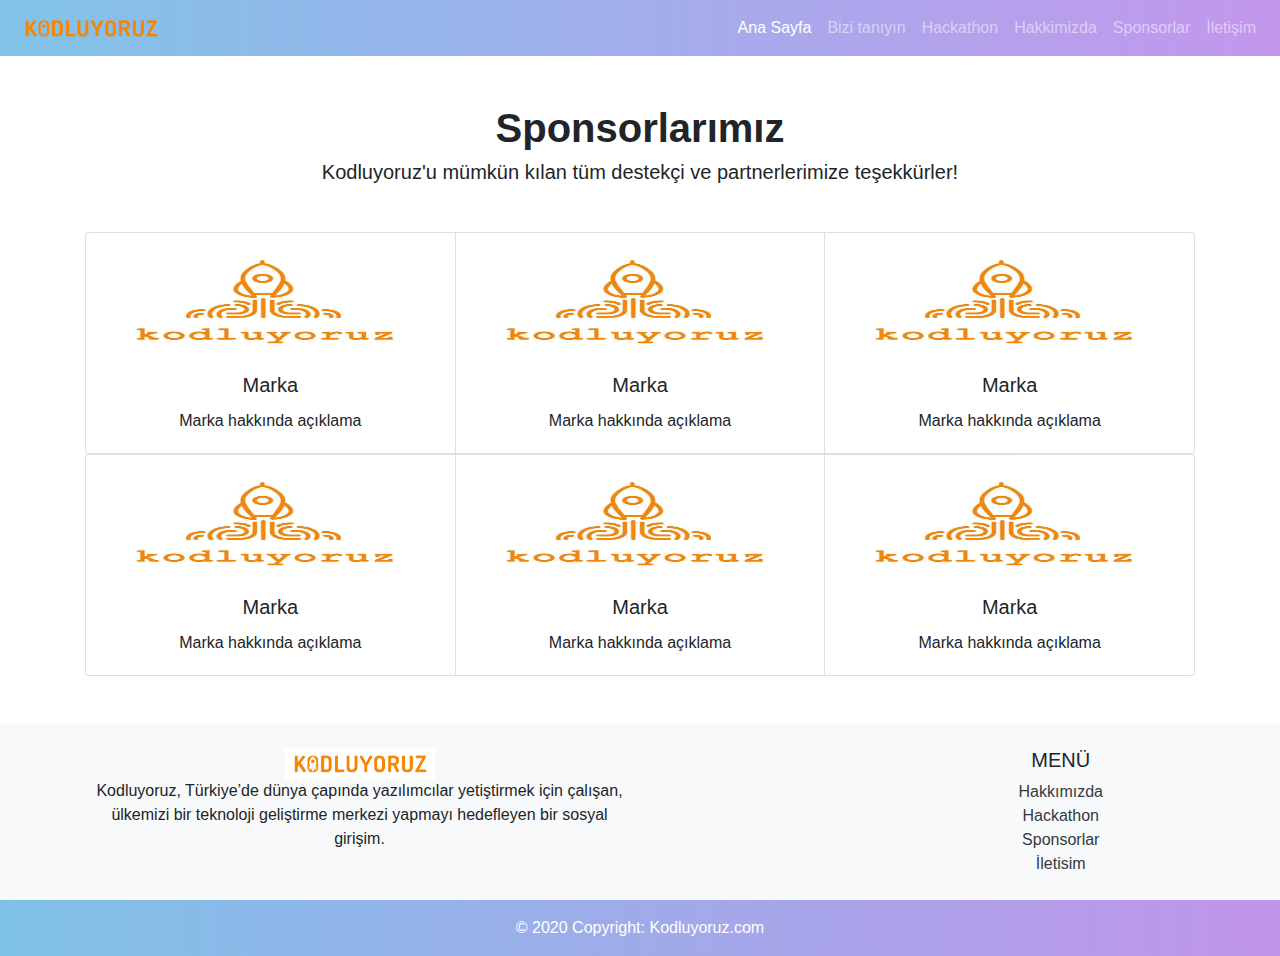
<file: Kappa/sponsor.html>
<!DOCTYPE html>
<html lang="en">
    <head>
        <meta charset="UTF-8">
        <meta name="viewport" content="width=device-width, initial-scale=1">
        <link rel="stylesheet" href="https://stackpath.bootstrapcdn.com/bootstrap/4.3.1/css/bootstrap.min.css" integrity="sha384-ggOyR0iXCbMQv3Xipma34MD+dH/1fQ784/j6cY/iJTQUOhcWr7x9JvoRxT2MZw1T" crossorigin="anonymous">
        <link rel="stylesheet" href="assets/css/style.css">
        <title>Sponsorlar</title>
    </head>
    <body>
        
      <nav class="navbar navbar-expand-md navbar-dark headerBg">
            <a href="anasayfa.html">
            <img src="./assets/img/logo-one.png" class="img-fluid" style="width:150px" alt="Responsive image" >
        </a>
            <button type="button" class="navbar-toggler" data-toggle="collapse" data-target="#navbarCollapse">
                <span class="navbar-toggler-icon"></span>
            </button>
        
            <div class="collapse navbar-collapse" id="navbarCollapse">
                <div class="navbar-nav ml-auto">
                  <a href="anasayfa.html" class="nav-item nav-link active">Ana Sayfa</a>
                  <a href="biziTaniyin.html" class="nav-item nav-link">Bizi tanıyın</a>
                  <a href="hackathon.html" class="nav-item nav-link">Hackathon</a>
                  <a href="hakkimizda.html" class="nav-item nav-link">Hakkimizda</a>
                  <a href="sponsor.html" class="nav-item nav-link " >Sponsorlar</a>
                  <a href="iletisim.html" class="nav-item nav-link " >İletişim</a>
                </div>
                
            </div>
        </nav>	


        <div class="container">

        <h1 class="text-center font-weight-bold mt-5"> Sponsorlarımız</h1>
        <h5 class="text-center "> Kodluyoruz'u mümkün kılan tüm destekçi ve partnerlerimize teşekkürler!</h5>

        <div class="card-group mt-5">
            <div class="card">
                <img class="imageSize center " src="./assets/img/kodluyoruzroket.jpg" class="card-img-top" alt="...">
              <div class="card-body">
                <h5 class="card-title text-center">Marka</h5>
                <p class="card-text text-center">Marka hakkında açıklama</p>
              </div>
            </div>
            <div class="card ">
                <img class="imageSize" src="./assets/img/kodluyoruzroket.jpg" class="card-img-top" alt="...">
              <div class="card-body">
                <h5 class="card-title text-center">Marka</h5>
                <p class="card-text text-center">Marka hakkında açıklama</p>
              </div>
            </div>
            <div class="card">
              <img class="imageSize" src="./assets/img/kodluyoruzroket.jpg" class="card-img-top" alt="...">
              <div class="card-body">
                <h5 class="card-title text-center">Marka</h5>
                <p class="card-text text-center">Marka hakkında açıklama</p>
              </div>
            </div>
            
          </div>
             
          <div class="card-group">
            <div class="card">
                <img class="imageSize center " src="./assets/img/kodluyoruzroket.jpg" class="card-img-top" alt="...">
              <div class="card-body">
                <h5 class="card-title text-center">Marka</h5>
                <p class="card-text text-center">Marka hakkında açıklama</p>
              </div>
            </div>
            <div class="card ">
                <img class="imageSize" src="./assets/img/kodluyoruzroket.jpg" class="card-img-top" alt="...">
              <div class="card-body">
                <h5 class="card-title text-center">Marka</h5>
                <p class="card-text text-center">Marka hakkında açıklama</p>
              </div>
            </div>
            <div class="card">
              <img class="imageSize" src="./assets/img/kodluyoruzroket.jpg" class="card-img-top" alt="...">
              <div class="card-body">
                <h5 class="card-title text-center">Marka</h5>
                <p class="card-text text-center">Marka hakkında açıklama</p>
              </div>
            </div>
            
          </div>
            
            </div>

          
        </div>
        
  </div>
        
</div>





<footer class="bg-light text-center text-lg-start ">
   
    <div class="container p-4 mt-5">
     
      <div class="row">
      
        <div class="col-lg-6 col-md-12 mb-4 mb-md-0">
            <img src="./assets/img/logo.png" class="img-fluid" style="width:150px" alt="Responsive image" >

  
          <p>
            Kodluyoruz, Türkiye’de dünya çapında yazılımcılar yetiştirmek için çalışan, ülkemizi bir teknoloji geliştirme merkezi yapmayı hedefleyen bir sosyal girişim.

        </p>
        </div>
        <!--Grid column-->
  
        <!--Grid column-->
        <div class="col-lg-3 col-md-6 mb-4 mb-md-0 ">
          <h5 class="text-uppercase"></h5>
  
          <ul class="list-unstyled mb-0">
            <li>
              <a href="#!" class="text-dark"></a>
            </li>
            <li>
              <a href="#!" class="text-dark"></a>
            </li>
            <li>
              <a href="#!" class="text-dark"></a>
            </li>
            <li>
              <a href="#!" class="text-dark"></a>
            </li>
          </ul>
        </div>
        
  
   
        <div class="col-lg-3 col-md-6 mb-4 mb-md-0 ">
            <h5 class="text-uppercase">MENÜ</h5>
    
            <ul class="list-unstyled mb-0">
              <li>
                <a href="hakkimizda.html" class="text-dark">Hakkımızda</a>
              </li>
              <li>
                <a href="hackathon.html" class="text-dark">Hackathon</a>
              </li>
              <li>
                <a href="sponsor.html" class="text-dark">Sponsorlar</a>
              </li>
              <li>
                <a href="iletisim.html"class="text-dark">İletisim</a>
              </li>
            </ul>
          </div> 
    
      </div>

    </div>
   
    <div class="text-center p-3 headerBg">
     
      <a class="text-white"> © 2020 Copyright: Kodluyoruz.com</a>
    </div>
   
  </footer>






      
  <script src="http://ajax.googleapis.com/ajax/libs/jquery/1.10.2/jquery.min.js"></script>
  <script src="http://netdna.bootstrapcdn.com/bootstrap/3.0.0/js/bootstrap.min.js"></script>
    </body>


 

</html>
</file>
<file: Kappa/assets/css/style.css>
.navbar-inverse{
    background: rgba(0, 0, 0, .8);
    border-bottom: 1px solid rgba(255, 255, 255, 0.15);
    min-height: 100px;
    margin-bottom: 0;
}

.headerBg{
    background: linear-gradient(90deg,rgba(45,156,219,.6),rgba(155,81,224,.6));
}

.img-style{

    height: 60%;
    width: 60%;
    padding-top: 20px;
    }
.btn-purple-moon {
    background: linear-gradient(90deg,rgba(45,156,219,.6),rgba(155,81,224,.6));
    color: white;
    font-weight: bold;
    width: 200;
    border-radius: 9999px;
    display: inline-block;
    font-size: 16px;
    text-align: center;
    border: none;
}
.bg-button {
    background-color: #ff8a4c;
    border-radius: 9999px;
    display: inline-block;
    font-size: 16px;
    text-align: center;
    border: none;
    color: white;
    font-weight: bold;
}

.imageSize{
    max-width: 70%;
    height: 100px;
    justify-items: center;
    align-items: center;
    margin-top: 20px;
    margin-left: 50px;

}
</file>
<file: Kappa/assets/css/index.css>
.center {
  display: block;
  margin-left: auto;
  margin-right: auto;
  width: 50%;
}

* {box-sizing: border-box;}
body {font-family: Verdana, sans-serif;}
.mySlides {
display: block;
  margin-left: auto;
  margin-right: auto;
  width: 50%;
}
img {vertical-align: middle;}

/* Slideshow container */
.slideshow-container {
max-width: 1000px;
position: relative;
margin: auto;
}

/* Caption text */
.text {
color: #f2f2f2;
font-size: 15px;
padding: 8px 12px;
position: absolute;
bottom: 8px;
width: 100%;
text-align: center;
}

/* Number text (1/3 etc) */
.numbertext {
color: #f2f2f2;
font-size: 12px;
padding: 8px 12px;
position: absolute;
top: 0;
}

/* The dots/bullets/indicators */
.dot {
height: 15px;
width: 15px;
margin: 0 2px;
background-color: #bbb;
border-radius: 50%;
display: inline-block;
transition: background-color 0.6s ease;
}

.active {
background-color: #717171;
}

/* Fading animation */
.fade {
-webkit-animation-name: fade;
-webkit-animation-duration: 1.5s;
animation-name: fade;
animation-duration: 1.5s;
}

@-webkit-keyframes fade {
from {opacity: .4} 
to {opacity: 1}
}

@keyframes fade {
from {opacity: .4} 
to {opacity: 1}
}

/* On smaller screens, decrease text size */
@media only screen and (max-width: 300px) {
.text {font-size: 11px}
}

.sectionBg{
background: linear-gradient(90deg,rgba(45,156,219,.6),rgba(155,81,224,.6));
line-height: 80px;
margin: 20px;
}
.infoBg{
background: linear-gradient(90deg,rgba(45,156,219,.6),rgba(155,81,224,.6));
margin: 20px;
}

.img-style{

height: 60%;
width: 60%;
padding-top: 20px;
}

.news-box {
padding: 20px;

}

h2{
padding: 30px;
}
</file>
